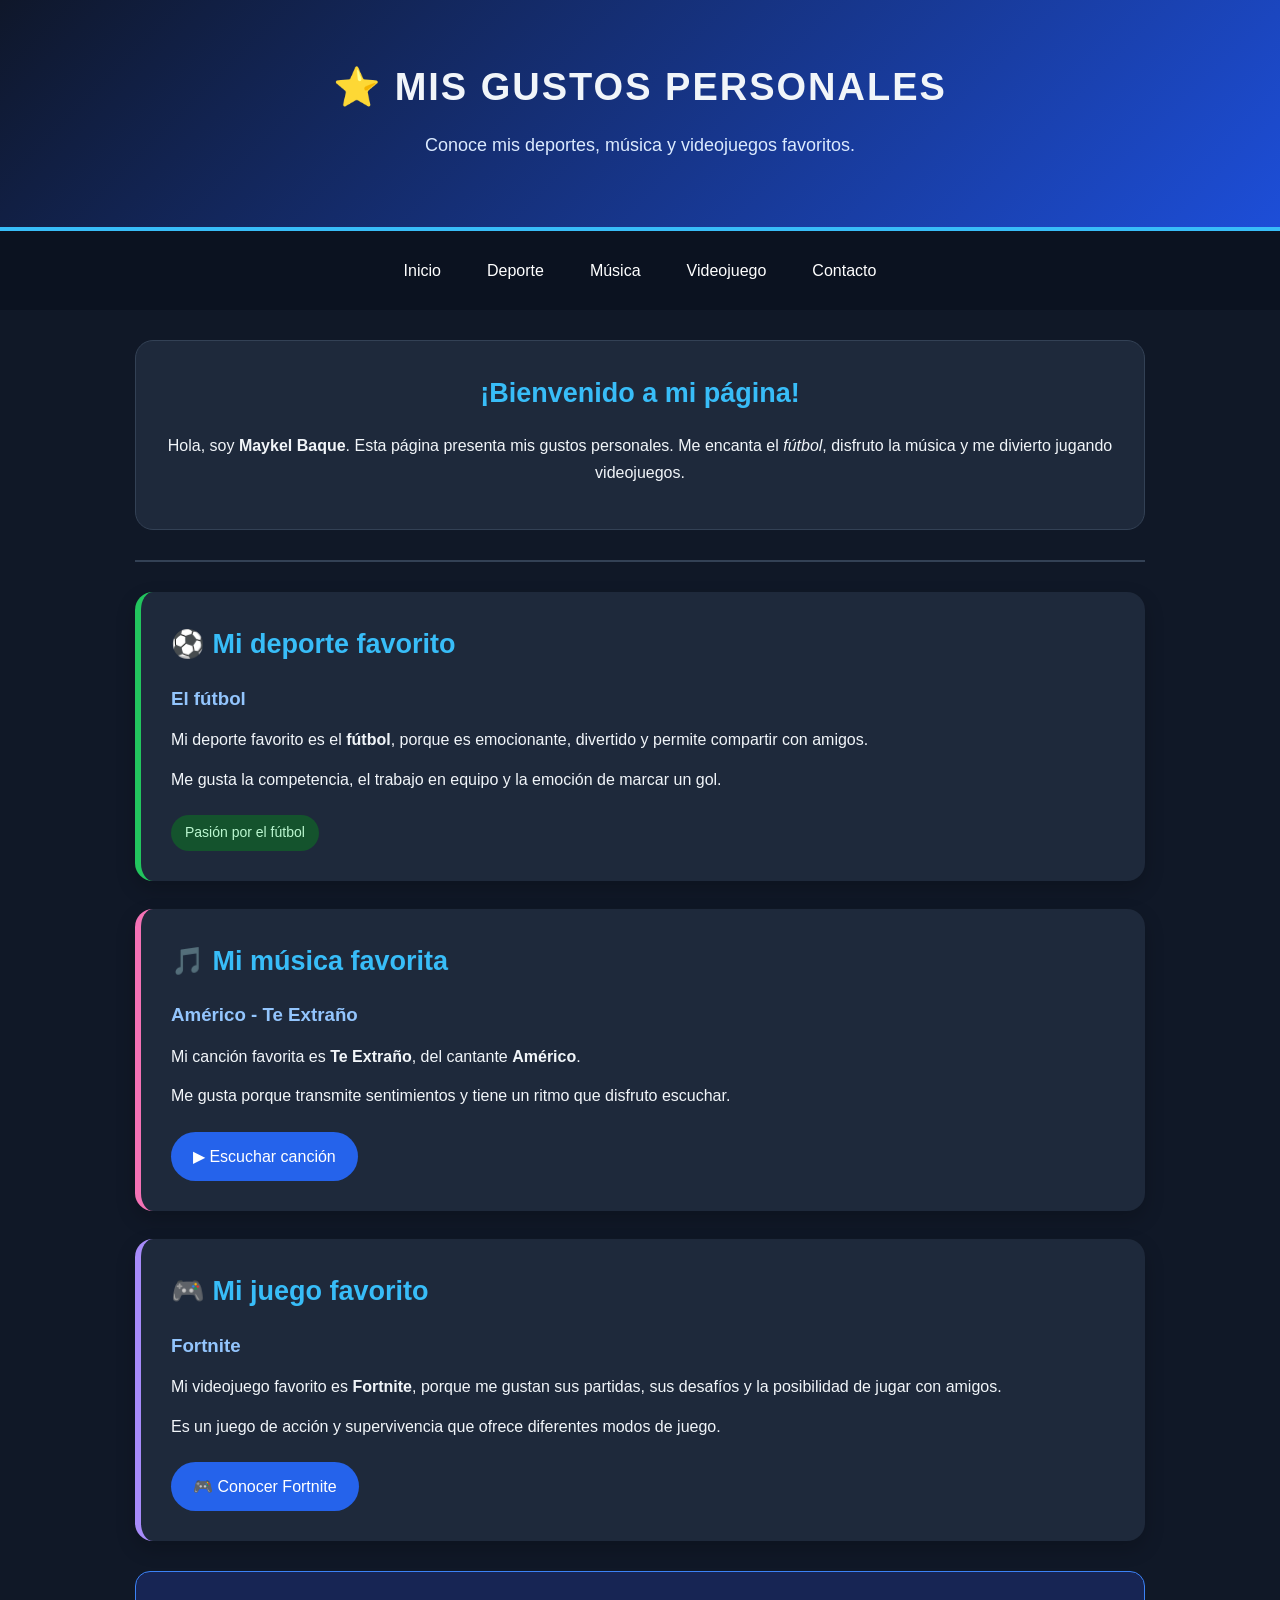
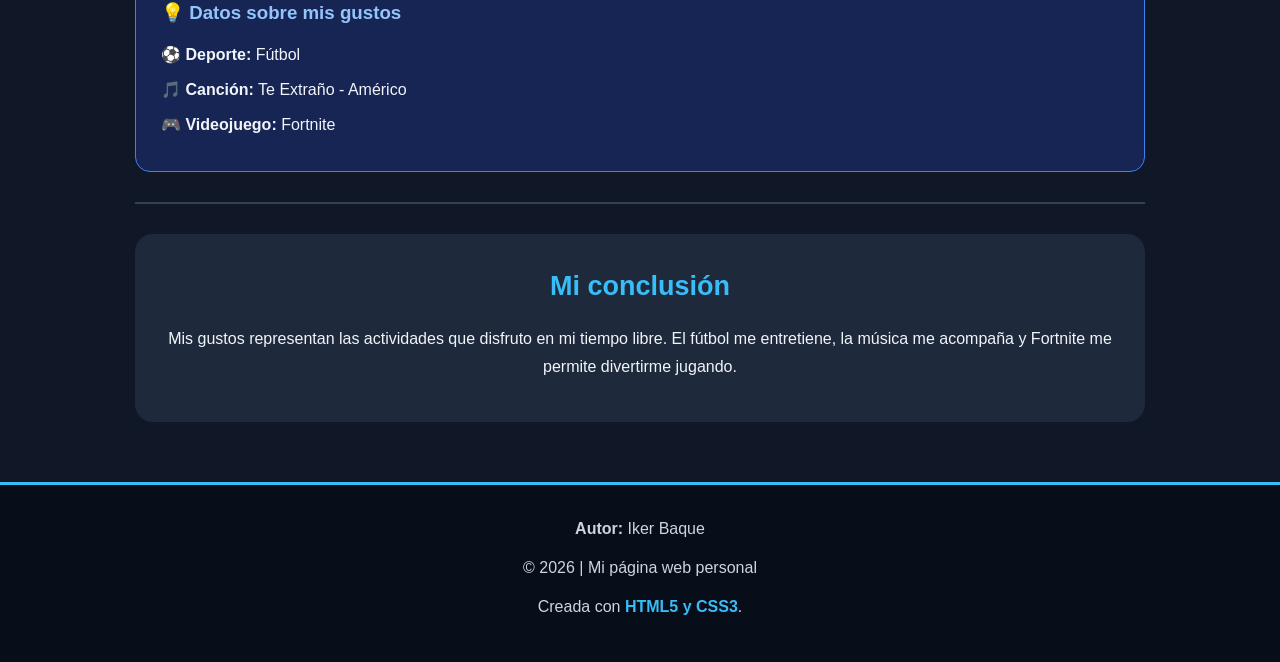
<file: misGustos.html>
<!DOCTYPE html>
<html lang="es">
<head>
    <meta charset="UTF-8">
    <meta name="viewport" content="width=device-width, initial-scale=1.0">
    <meta name="description" content="Página personal sobre mis gustos favoritos: fútbol, música y videojuegos.">
    <meta name="author" content="Maykel Baque">
    <title>Mis Gustos | Mi Página Personal</title>

    <!-- Conexión con CSS -->
    <link rel="stylesheet" href="style-misGustos.css">
</head>

<body>

    <!-- ENCABEZADO -->
    <header>
        <h1>⭐ MIS GUSTOS PERSONALES</h1>
        <p>Conoce mis deportes, música y videojuegos favoritos.</p>
    </header>

    <!-- MENÚ DE NAVEGACIÓN -->
    <nav>
        <a href="#inicio">Inicio</a>
        <a href="#deporte">Deporte</a>
        <a href="#musica">Música</a>
        <a href="#juego">Videojuego</a>
        <a href="#contacto">Contacto</a>
    </nav>

    <!-- CONTENIDO PRINCIPAL -->
    <main id="inicio">

        <section class="bienvenida">
            <h2>¡Bienvenido a mi página!</h2>
            <p>
                Hola, soy <strong>Maykel Baque</strong>.
                Esta página presenta mis gustos personales.
                Me encanta el <em>fútbol</em>, disfruto la música
                y me divierto jugando videojuegos.
            </p>
        </section>

        <hr>

        <!-- DEPORTE FAVORITO -->
        <section id="deporte" class="tarjeta">
            <h2>⚽ Mi deporte favorito</h2>

            <article>
                <h3>El fútbol</h3>

                <p>
                    Mi deporte favorito es el
                    <strong>fútbol</strong>, porque es emocionante,
                    divertido y permite compartir con amigos.
                </p>

                <p>
                    Me gusta la competencia, el trabajo en equipo
                    y la emoción de marcar un gol.
                </p>

                <span class="etiqueta">Pasión por el fútbol</span>
            </article>
        </section>

        <!-- MÚSICA FAVORITA -->
        <section id="musica" class="tarjeta musica">
            <h2>🎵 Mi música favorita</h2>

            <article>
                <h3>Américo - Te Extraño</h3>

                <p>
                    Mi canción favorita es
                    <strong>Te Extraño</strong>, del cantante
                    <strong>Américo</strong>.
                </p>

                <p>
                    Me gusta porque transmite sentimientos
                    y tiene un ritmo que disfruto escuchar.
                </p>

                <a class="boton"
                   href="https://www.youtube.com/results?search_query=Americo+Te+Extrano"
                   target="_blank"
                   rel="noopener noreferrer">
                    ▶ Escuchar canción
                </a>
            </article>
        </section>

        <!-- JUEGO FAVORITO -->
        <section id="juego" class="tarjeta videojuego">
            <h2>🎮 Mi juego favorito</h2>

            <article>
                <h3>Fortnite</h3>

                <p>
                    Mi videojuego favorito es
                    <strong>Fortnite</strong>, porque me gustan
                    sus partidas, sus desafíos y la posibilidad
                    de jugar con amigos.
                </p>

                <p>
                    Es un juego de acción y supervivencia
                    que ofrece diferentes modos de juego.
                </p>

                <a class="boton"
                   href="https://www.fortnite.com/"
                   target="_blank"
                   rel="noopener noreferrer">
                    🎮 Conocer Fortnite
                </a>
            </article>
        </section>

        <!-- INFORMACIÓN ADICIONAL -->
        <aside>
            <h3>💡 Datos sobre mis gustos</h3>
            <p>⚽ <strong>Deporte:</strong> Fútbol</p>
            <p>🎵 <strong>Canción:</strong> Te Extraño - Américo</p>
            <p>🎮 <strong>Videojuego:</strong> Fortnite</p>
        </aside>

        <hr>

        <!-- CONCLUSIÓN -->
        <section class="conclusion">
            <h2>Mi conclusión</h2>

            <p>
                Mis gustos representan las actividades que disfruto
                en mi tiempo libre. El fútbol me entretiene,
                la música me acompaña y Fortnite me permite
                divertirme jugando.
            </p>
        </section>

    </main>

    <!-- PIE DE PÁGINA -->
    <footer id="contacto">
        <p>
            <strong>Autor:</strong> Iker Baque
        </p>
        <p>
            © 2026 | Mi página web personal
        </p>
        <p>
            Creada con <span>HTML5 y CSS3</span>.
        </p>
    </footer>

</body>
</html>
</file>
<file: style-misGustos.css>
/* CONFIGURACIÓN GENERAL */
* {
    margin: 0;
    padding: 0;
    box-sizing: border-box;
    scroll-behavior: smooth;
}

body {
    font-family: Arial, Helvetica, sans-serif;
    background: #101827;
    color: #f1f5f9;
    line-height: 1.7;
}

/* ENCABEZADO */
header {
    background: linear-gradient(135deg, #0f172a, #1d4ed8);
    text-align: center;
    padding: 55px 20px;
    border-bottom: 4px solid #38bdf8;
}

header h1 {
    font-size: 38px;
    margin-bottom: 10px;
    letter-spacing: 2px;
}

header p {
    color: #dbeafe;
    font-size: 18px;
}

/* MENÚ */
nav {
    background: #0b1220;
    display: flex;
    justify-content: center;
    flex-wrap: wrap;
    gap: 10px;
    padding: 16px;
    position: sticky;
    top: 0;
    z-index: 10;
}

nav a {
    color: white;
    text-decoration: none;
    padding: 10px 18px;
    border-radius: 25px;
    transition: 0.3s;
}

nav a:hover {
    background: #38bdf8;
    color: #0f172a;
}

/* CONTENIDO */
main {
    max-width: 1050px;
    margin: auto;
    padding: 30px 20px;
}

.bienvenida {
    background: #1e293b;
    padding: 30px;
    border-radius: 18px;
    text-align: center;
    border: 1px solid #334155;
    margin-bottom: 30px;
}

h2 {
    color: #38bdf8;
    margin-bottom: 15px;
    font-size: 27px;
}

h3 {
    color: #93c5fd;
    margin-bottom: 12px;
}

p {
    margin-bottom: 12px;
}

/* TARJETAS */
.tarjeta {
    background: #1e293b;
    padding: 30px;
    margin: 28px 0;
    border-radius: 18px;
    border-left: 6px solid #22c55e;
    box-shadow: 0 8px 20px rgba(0, 0, 0, 0.2);
    transition: transform 0.3s, box-shadow 0.3s;
}

.tarjeta:hover {
    transform: translateY(-5px);
    box-shadow: 0 12px 28px rgba(56, 189, 248, 0.12);
}

.musica {
    border-left-color: #f472b6;
}

.videojuego {
    border-left-color: #a78bfa;
}

/* ETIQUETAS */
.etiqueta {
    display: inline-block;
    background: #14532d;
    color: #bbf7d0;
    padding: 6px 14px;
    border-radius: 20px;
    margin-top: 10px;
    font-size: 14px;
}

/* BOTONES */
.boton {
    display: inline-block;
    background: #2563eb;
    color: white;
    text-decoration: none;
    padding: 11px 22px;
    border-radius: 25px;
    margin-top: 10px;
    transition: 0.3s;
}

.boton:hover {
    background: #38bdf8;
    color: #0f172a;
    transform: scale(1.04);
}

/* INFORMACIÓN LATERAL */
aside {
    background: #172554;
    padding: 25px;
    margin: 30px 0;
    border-radius: 15px;
    border: 1px solid #3b82f6;
}

aside p {
    margin: 8px 0;
}

/* SEPARADORES */
hr {
    border: none;
    height: 2px;
    background: #334155;
    margin: 30px 0;
}

/* CONCLUSIÓN */
.conclusion {
    text-align: center;
    background: #1e293b;
    padding: 30px;
    border-radius: 18px;
    margin: 30px 0;
}

/* PIE DE PÁGINA */
footer {
    text-align: center;
    background: #080e19;
    padding: 30px 15px;
    border-top: 3px solid #38bdf8;
    color: #cbd5e1;
}

footer span {
    color: #38bdf8;
    font-weight: bold;
}

/* DISEÑO PARA CELULARES */
@media (max-width: 600px) {
    header h1 {
        font-size: 27px;
    }

    header p {
        font-size: 16px;
    }

    nav {
        position: static;
    }

    nav a {
        padding: 8px 12px;
    }

    main {
        padding: 20px 12px;
    }

    .tarjeta,
    .bienvenida,
    .conclusion {
        padding: 20px;
    }

    h2 {
        font-size: 23px;
    }
}
</file>
